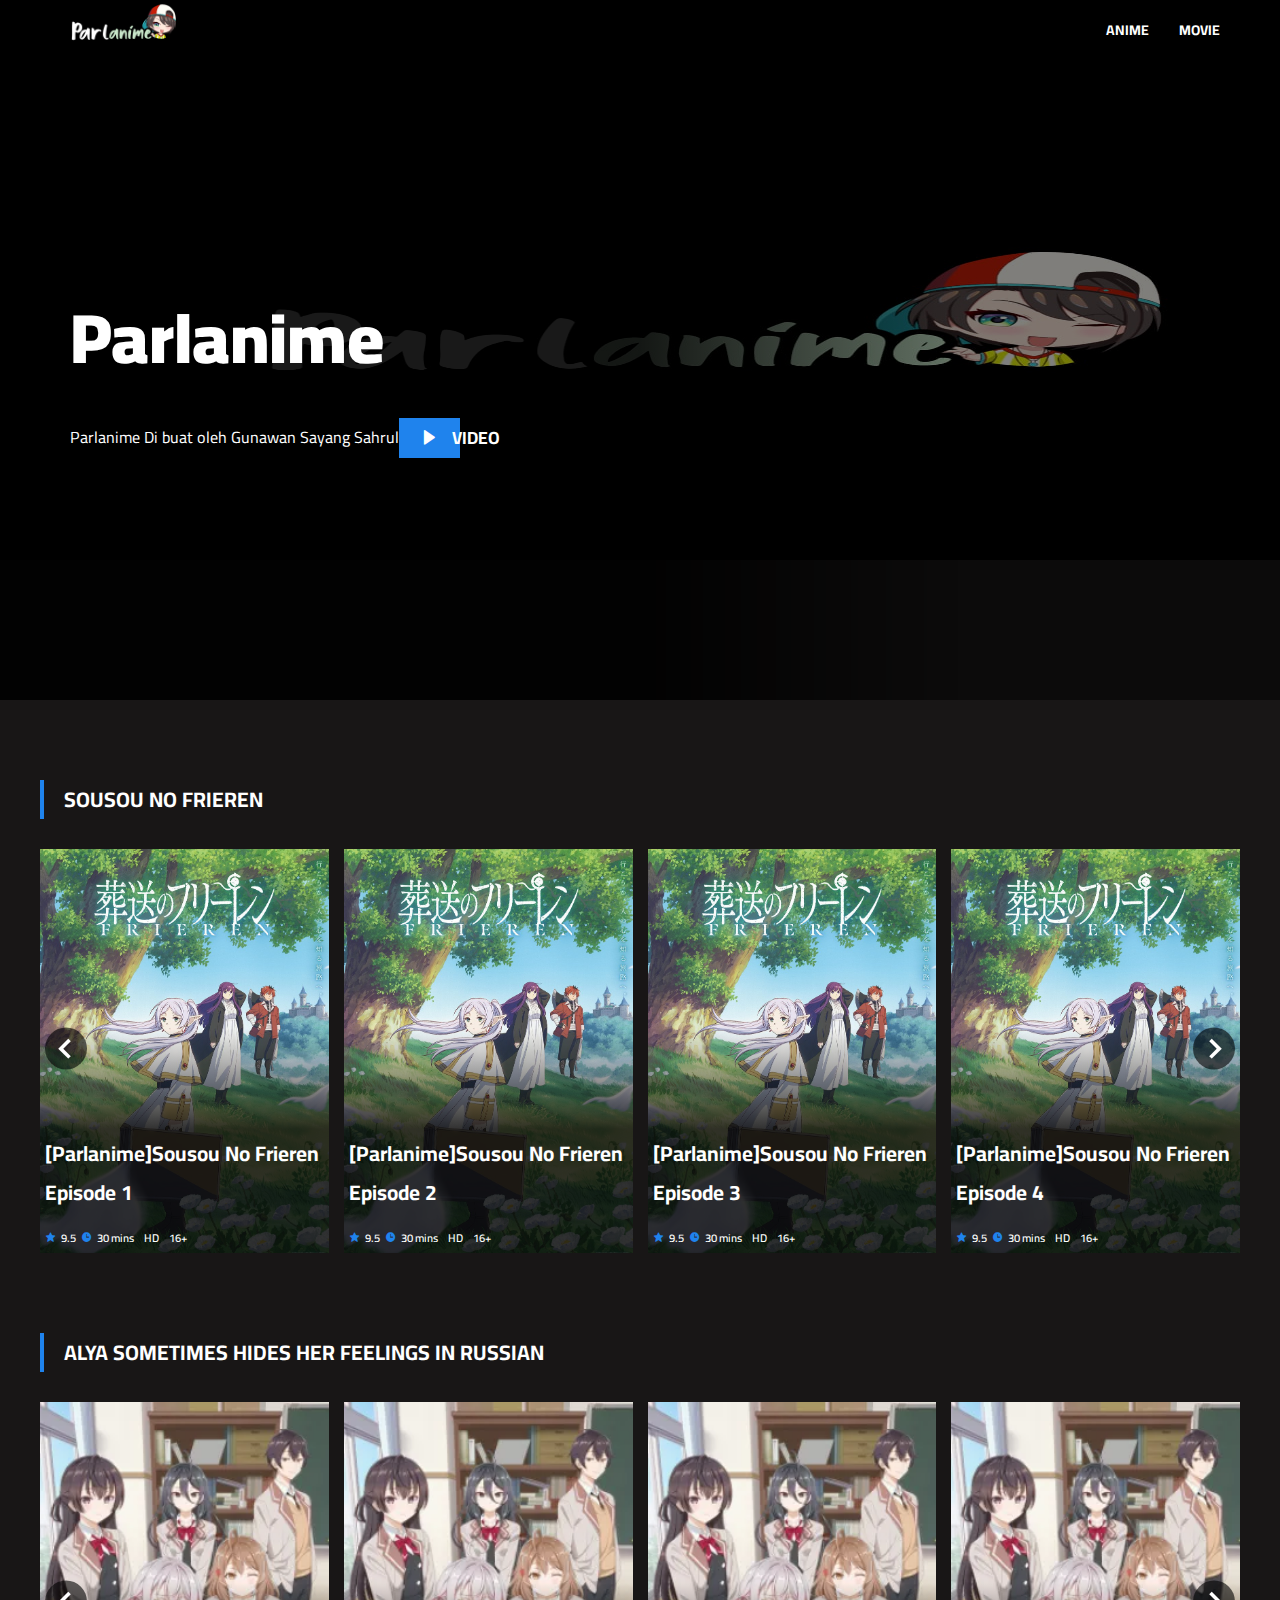
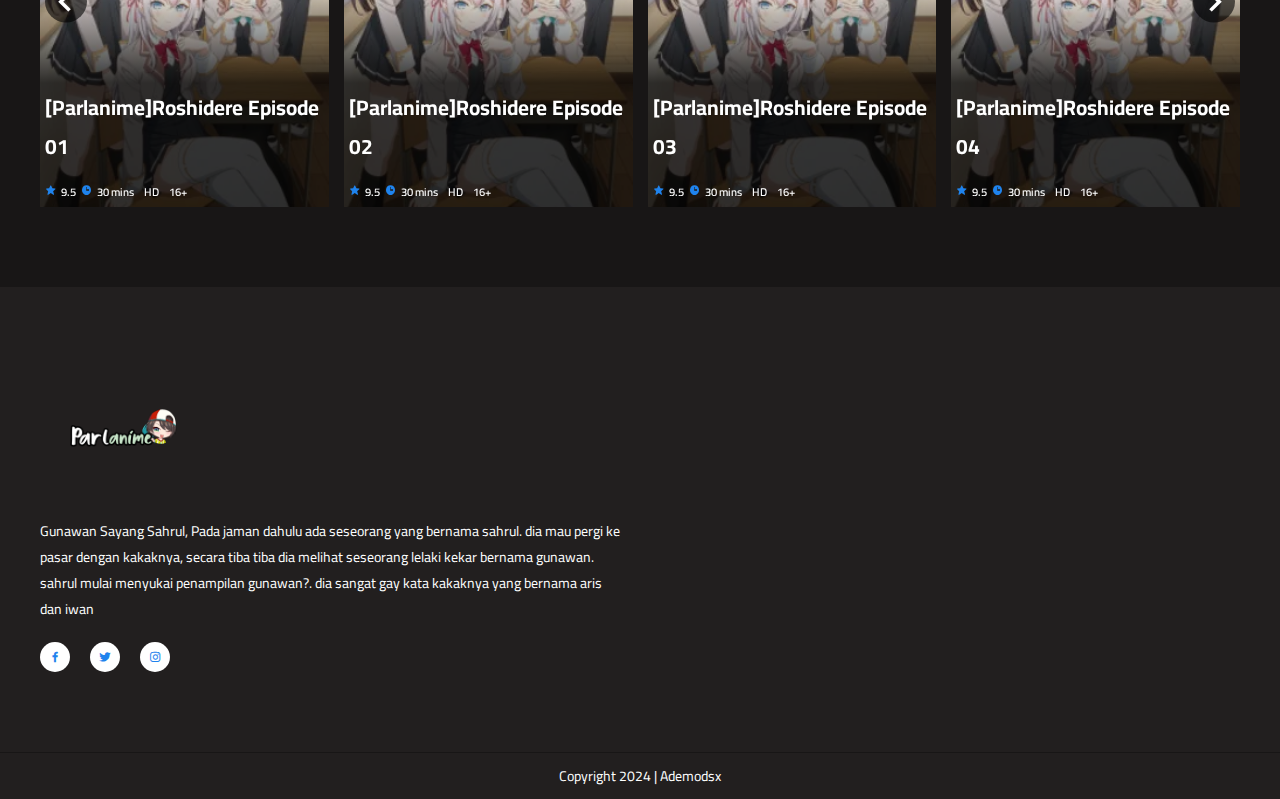
<file: index.html>
<!DOCTYPE html>
<html lang="en">

<head>
    <meta charset="UTF-8">
    <link rel="shortcut icon" type="x-icon" href="./images/logo.png">
    <meta http-equiv="X-UA-Compatible" content="IE=edge">
    <meta name="viewport" content="width=device-width, initial-scale=1.0">
    <title>
        Parlanime
    </title>
    <!-- GOOGLE FONTS -->
    <link rel="preconnect" href="https://fonts.gstatic.com">
    <link href="https://fonts.googleapis.com/css2?family=Cairo:wght@200;300;400;600;700;900&display=swap" rel="stylesheet">
    <!-- OWL CAROUSEL -->
    <link rel="stylesheet" href="https://cdnjs.cloudflare.com/ajax/libs/OwlCarousel2/2.3.4/assets/owl.carousel.min.css" integrity="sha512-tS3S5qG0BlhnQROyJXvNjeEM4UpMXHrQfTGmbQ1gKmelCxlSEBUaxhRBj/EFTzpbP4RVSrpEikbmdJobCvhE3g==" crossorigin="anonymous" />
    <!-- BOX ICONS -->
    <link href='https://unpkg.com/boxicons@2.0.7/css/boxicons.min.css' rel='stylesheet'>
    <!-- APP CSS -->
    <link rel="stylesheet" href="grid.css">
    <link rel="stylesheet" href="app.css">
</head>

<body>

    <!-- NAV -->
<div class="nav-wrapper">
    <div class="container">
        <div class="nav">
            <a href="#" class="logo">
                <img src="./images/logo.png" alt="" class="logo-image">
            </a>
            <ul class="nav-menu" id="nav-menu">
                <li><a href="https://parlanime.xyz">Anime</a></li>
                <li><a href="https://parlanime.xyz/film">Movie</a></li>
            </ul>
            <!-- MOBILE MENU TOGGLE -->
            <div class="hamburger-menu" id="hamburger-menu">
                <div class="hamburger"></div>
            </div>
        </div>
    </div>
</div>
<!-- END NAV -->
    <!-- HERO SECTION -->
    <div class="hero-section">
        <!-- HERO SLIDE -->
        <div class="hero-slide">
            <div class="owl-carousel carousel-nav-center" id="hero-carousel">
                <!-- SLIDE ITEM -->
                <div class="hero-slide-item">
                    <img src="./images/parlanime.jpg" alt="">
                    <div class="overlay"></div>
                    <div class="hero-slide-item-content">
                        <div class="item-content-wraper">
                            <div class="item-content-title top-down">
                                Parlanime
                            </div>
                            <div class="movie-infos top-down delay-2">
                                                       <div class="item-content-description top-down delay-4">
                                Parlanime Di buat oleh Gunawan Sayang Sahrul
                            </div>
                            <div class="item-action top-down delay-6">
                                <a href="#" class="btn btn-hover">
                                    <i class="bx bxs-right-arrow"></i>
                                    <span>Video</span>
                                </a>
                            </div>
                        </div>
                    </div>
                </div>
                <!-- END SLIDE ITEM -->
                
            </div>
        </div>
        <!-- END HERO SLIDE -->

    <!-- MOVIE 1 -->
    <div class="section">
        <div class="container">
            <div class="section-header">
                Sousou No Frieren
            </div>
            <div class="movies-slide carousel-nav-center owl-carousel">
                <!-- MOVIE ITEM -->
                <a href="https://www.dailymotion.com/embed/video/k4XIRDLKy7JmnyBfUaQ" class="movie-item">
                    <img src="./images/movies/parlan.jpg" alt="">
                    <div class="movie-item-content">
                        <div class="movie-item-title">
                            [Parlanime]Sousou No Frieren Episode 1
                        </div>
                        <div class="movie-infos">
                            <div class="movie-info">
                                <i class="bx bxs-star"></i>
                                <span>9.5</span>
                            </div>
                            <div class="movie-info">
                                <i class="bx bxs-time"></i>
                                <span>30 mins</span>
                            </div>
                            <div class="movie-info">
                                <span>HD</span>
                            </div>
                            <div class="movie-info">
                                <span>16+</span>
                            </div>
                        </div>
                    </div>
                </a>
                <!-- END MOVIE ITEM -->
                <!-- MOVIE ITEM -->
                <a href="https://www.dailymotion.com/embed/video/x93rtda" class="movie-item">
                    <img src="./images/movies/parlan.jpg" alt="">
                    <div class="movie-item-content">
                        <div class="movie-item-title">
                            [Parlanime]Sousou No Frieren Episode 2
                        </div>
                        <div class="movie-infos">
                            <div class="movie-info">
                                <i class="bx bxs-star"></i>
                                <span>9.5</span>
                            </div>
                            <div class="movie-info">
                                <i class="bx bxs-time"></i>
                                <span>30 mins</span>
                            </div>
                            <div class="movie-info">
                                <span>HD</span>
                            </div>
                            <div class="movie-info">
                                <span>16+</span>
                            </div>
                        </div>
                    </div>
                </a>
                <!-- END MOVIE ITEM -->
                <!-- MOVIE ITEM -->
                <a href="https://www.dailymotion.com/embed/video/x93rxcw" class="movie-item">
                    <img src="./images/movies/parlan.jpg" alt="">
                    <div class="movie-item-content">
                        <div class="movie-item-title">
                            [Parlanime]Sousou No Frieren Episode 3
                        </div>
                        <div class="movie-infos">
                            <div class="movie-info">
                                <i class="bx bxs-star"></i>
                                <span>9.5</span>
                            </div>
                            <div class="movie-info">
                                <i class="bx bxs-time"></i>
                                <span>30 mins</span>
                            </div>
                            <div class="movie-info">
                                <span>HD</span>
                            </div>
                            <div class="movie-info">
                                <span>16+</span>
                            </div>
                        </div>
                    </div>
                </a>
                <!-- END MOVIE ITEM -->
                <!-- MOVIE ITEM -->
                <a href="https://www.dailymotion.com/embed/video/x93s1mg" class="movie-item">
                    <img src="./images/movies/parlan.jpg" alt="">
                    <div class="movie-item-content">
                        <div class="movie-item-title">
                            [Parlanime]Sousou No Frieren Episode 4
                        </div>
                        <div class="movie-infos">
                            <div class="movie-info">
                                <i class="bx bxs-star"></i>
                                <span>9.5</span>
                            </div>
                            <div class="movie-info">
                                <i class="bx bxs-time"></i>
                                <span>30 mins</span>
                            </div>
                            <div class="movie-info">
                                <span>HD</span>
                            </div>
                            <div class="movie-info">
                                <span>16+</span>
                            </div>
                        </div>
                    </div>
                </a>
                <!-- END MOVIE ITEM -->
                <!-- MOVIE ITEM -->
                <a href="https://www.dailymotion.com/embed/video/x93s2ky" class="movie-item">
                    <img src="./images/movies/parlan.jpg" alt="">
                    <div class="movie-item-content">
                        <div class="movie-item-title">
                            [Parlanime]Sousou No Frieren Episode 5
                        </div>
                        <div class="movie-infos">
                            <div class="movie-info">
                                <i class="bx bxs-star"></i>
                                <span>9.5</span>
                            </div>
                            <div class="movie-info">
                                <i class="bx bxs-time"></i>
                                <span>30 mins</span>
                            </div>
                            <div class="movie-info">
                                <span>HD</span>
                            </div>
                            <div class="movie-info">
                                <span>16+</span>
                            </div>
                        </div>
                    </div>
                </a>
                <!-- END MOVIE ITEM -->
            </div>
        </div>
    </div>
    <!-- END LATEST MOVIES SECTION -!>

    <!-- MOVIE 2 -->
    <div class="section">
        <div class="container">
            <div class="section-header">
                Alya Sometimes Hides Her Feelings in Russian
            </div>
            <div class="movies-slide carousel-nav-center owl-carousel">
                <!-- MOVIE ITEM -->
                <a href="https://www.dailymotion.com/embed/video/x93sin4" class="movie-item">
                    <img src="./images/movies/alya.jpg" alt="">
                    <div class="movie-item-content">
                        <div class="movie-item-title">
                            [Parlanime]Roshidere Episode 01
                        </div>
                        <div class="movie-infos">
                            <div class="movie-info">
                                <i class="bx bxs-star"></i>
                                <span>9.5</span>
                            </div>
                            <div class="movie-info">
                                <i class="bx bxs-time"></i>
                                <span>30 mins</span>
                            </div>
                            <div class="movie-info">
                                <span>HD</span>
                            </div>
                            <div class="movie-info">
                                <span>16+</span>
                            </div>
                        </div>
                    </div>
                </a>
                <!-- END MOVIE ITEM -->
                <!-- MOVIE ITEM -->
                <a href="https://www.dailymotion.com/embed/video/x93siw8" class="movie-item">
                    <img src="./images/movies/alya.jpg" alt="">
                    <div class="movie-item-content">
                        <div class="movie-item-title">
                            [Parlanime]Roshidere Episode 02
                        </div>
                        <div class="movie-infos">
                            <div class="movie-info">
                                <i class="bx bxs-star"></i>
                                <span>9.5</span>
                            </div>
                            <div class="movie-info">
                                <i class="bx bxs-time"></i>
                                <span>30 mins</span>
                            </div>
                            <div class="movie-info">
                                <span>HD</span>
                            </div>
                            <div class="movie-info">
                                <span>16+</span>
                            </div>
                        </div>
                    </div>
                </a>
                <!-- END MOVIE ITEM -->
                <!-- MOVIE ITEM -->
                <a href="https://www.dailymotion.com/embed/video/x93sjao" class="movie-item">
                    <img src="./images/movies/alya.jpg" alt="">
                    <div class="movie-item-content">
                        <div class="movie-item-title">
                            [Parlanime]Roshidere Episode 03
                        </div>
                        <div class="movie-infos">
                            <div class="movie-info">
                                <i class="bx bxs-star"></i>
                                <span>9.5</span>
                            </div>
                            <div class="movie-info">
                                <i class="bx bxs-time"></i>
                                <span>30 mins</span>
                            </div>
                            <div class="movie-info">
                                <span>HD</span>
                            </div>
                            <div class="movie-info">
                                <span>16+</span>
                            </div>
                        </div>
                    </div>
                </a>
                <!-- END MOVIE ITEM -->
                <!-- MOVIE ITEM -->
                <a href="https://www.dailymotion.com/embed/video/x93sjhw" class="movie-item">
                    <img src="./images/movies/alya.jpg" alt="">
                    <div class="movie-item-content">
                        <div class="movie-item-title">
                            [Parlanime]Roshidere Episode 04
                        </div>
                        <div class="movie-infos">
                            <div class="movie-info">
                                <i class="bx bxs-star"></i>
                                <span>9.5</span>
                            </div>
                            <div class="movie-info">
                                <i class="bx bxs-time"></i>
                                <span>30 mins</span>
                            </div>
                            <div class="movie-info">
                                <span>HD</span>
                            </div>
                            <div class="movie-info">
                                <span>16+</span>
                            </div>
                        </div>
                    </div>
                </a>
                <!-- END MOVIE ITEM -->
                <!-- MOVIE ITEM -->
                <a href="https://www.dailymotion.com/embed/video/x93unso" class="movie-item">
                    <img src="./images/movies/alya.jpg" alt="">
                    <div class="movie-item-content">
                        <div class="movie-item-title">
                            [Parlanime]Roshidere Episode 05
                        </div>
                        <div class="movie-infos">
                            <div class="movie-info">
                                <i class="bx bxs-star"></i>
                                <span>9.5</span>
                            </div>
                            <div class="movie-info">
                                <i class="bx bxs-time"></i>
                                <span>30 mins</span>
                            </div>
                            <div class="movie-info">
                                <span>HD</span>
                            </div>
                            <div class="movie-info">
                                <span>16+</span>
                            </div>
                        </div>
                    </div>
                </a>
                <!-- END MOVIE ITEM -->
                <!-- MOVIE ITEM -->
                <a href="https://www.dailymotion.com/embed/video/x93siaw" class="movie-item">
                    <img src="./images/movies/alya.jpg" alt="">
                    <div class="movie-item-content">
                        <div class="movie-item-title">
                            [Parlanime]Roshidere Episode 06
                        </div>
                        <div class="movie-infos">
                            <div class="movie-info">
                                <i class="bx bxs-star"></i>
                                <span>9.5</span>
                            </div>
                            <div class="movie-info">
                                <i class="bx bxs-time"></i>
                                <span>30 mins</span>
                            </div>
                            <div class="movie-info">
                                <span>HD</span>
                            </div>
                            <div class="movie-info">
                                <span>16+</span>
                            </div>
                        </div>
                    </div>
                </a>
                <!-- END MOVIE ITEM -->
                <!-- MOVIE ITEM -->
                <a href="https://parlanime.xyz/a" class="movie-item">
                    <img src="./images/movies/alya.jpg" alt="">
                    <div class="movie-item-content">
                        <div class="movie-item-title">
                            [Parlanime]Roshidere Episode 07
                        </div>
                        <div class="movie-infos">
                            <div class="movie-info">
                                <i class="bx bxs-star"></i>
                                <span>9.5</span>
                            </div>
                            <div class="movie-info">
                                <i class="bx bxs-time"></i>
                                <span>30 mins</span>
                            </div>
                            <div class="movie-info">
                                <span>HD</span>
                            </div>
                            <div class="movie-info">
                                <span>16+</span>
                            </div>
                        </div>
                    </div>
                </a>
                <!-- END MOVIE ITEM -->
              </div>
        </div>
    </div>
    <!-- END LATEST MOVIES SECTION -!>

    
    
    
    <!-- FOOTER SECTION -->
    <footer class="section">
        <div class="container">
            <div class="row">
                <div class="col-4 col-md-6 col-sm-12">
                    <div class="content">
                        <a href="#" class="logo">
                <img src="./images/logo.png" alt="" class="logo-image">
            </a>
                        <p>
                            Gunawan Sayang Sahrul, Pada jaman dahulu ada seseorang yang bernama sahrul. dia mau pergi ke pasar dengan kakaknya, secara tiba tiba dia melihat seseorang lelaki kekar bernama gunawan. sahrul mulai menyukai penampilan gunawan?. dia sangat gay kata kakaknya yang bernama aris dan iwan
                        </p>
                        <div class="social-list">
                            <a href="#" class="social-item">
                                <i class="bx bxl-facebook"></i>
                            </a>
                            <a href="#" class="social-item">
                                <i class="bx bxl-twitter"></i>
                            </a>
                            <a href="#" class="social-item">
                                <i class="bx bxl-instagram"></i>
                            </a>
                        </div>
                    </div>
                </div>
                        
    </footer>
    <!-- END FOOTER SECTION -->

    <!-- COPYRIGHT SECTION -->
    <div class="copyright">
        Copyright 2024 | Ademodsx  
    </div>
    <!-- END COPYRIGHT SECTION -->

    <!-- SCRIPT -->
    <!-- JQUERY -->
    <script src="https://code.jquery.com/jquery-3.6.0.min.js" integrity="sha256-/xUj+3OJU5yExlq6GSYGSHk7tPXikynS7ogEvDej/m4=" crossorigin="anonymous"></script>
    <!-- OWL CAROUSEL -->
    <script src="https://cdnjs.cloudflare.com/ajax/libs/OwlCarousel2/2.3.4/owl.carousel.min.js" integrity="sha512-bPs7Ae6pVvhOSiIcyUClR7/q2OAsRiovw4vAkX+zJbw3ShAeeqezq50RIIcIURq7Oa20rW2n2q+fyXBNcU9lrw==" crossorigin="anonymous"></script>
    <!-- APP SCRIPT -->
    <script src="app.js"></script>

</body>

</html>
</file>
<file: grid.css>
.row {
    display: flex;
    flex-wrap: wrap;
    margin: 0 -15px;
}

[class*="col-"] {
    padding: 0 15px;
}

.col-1 {
    width: 8.33%;
}

.col-2 {
    width: 16.66%;
}

.col-3 {
    width: 25%;
}

.col-4 {
    width: 33.33%;
}

.col-5 {
    width: 41.66%;
}

.col-6 {
    width: 50%;
}

.col-7 {
    width: 58.33%;
}

.col-8 {
    width: 66.66%;
}

.col-9 {
    width: 75%;
}

.col-10 {
    width: 83.33%;
}

.col-11 {
    width: 91.66%;
}

.col-12 {
    width: 100%;
}

/* MEDIUM SCREEN */

@media only screen and (max-width: 1280px) {
    .col-md-1 {
        width: 8.33%;
    }

    .col-md-2 {
        width: 16.66%;
    }

    .col-md-3 {
        width: 25%;
    }

    .col-md-4 {
        width: 33.33%;
    }

    .col-md-5 {
        width: 41.66%;
    }

    .col-md-6 {
        width: 50%;
    }

    .col-md-7 {
        width: 58.33%;
    }

    .col-md-8 {
        width: 66.66%;
    }

    .col-md-9 {
        width: 75%;
    }

    .col-md-10 {
        width: 83.33%;
    }

    .col-md-11 {
        width: 91.66%;
    }

    .col-md-12 {
        width: 100%;
    }
}

/* SMALL SCREEN */

@media only screen and (max-width: 850px) {
    .col-sm-1 {
        width: 8.33%;
    }

    .col-sm-2 {
        width: 16.66%;
    }

    .col-sm-3 {
        width: 25%;
    }

    .col-sm-4 {
        width: 33.33%;
    }

    .col-sm-5 {
        width: 41.66%;
    }

    .col-sm-6 {
        width: 50%;
    }

    .col-sm-7 {
        width: 58.33%;
    }

    .col-sm-8 {
        width: 66.66%;
    }

    .col-sm-9 {
        width: 75%;
    }

    .col-sm-10 {
        width: 83.33%;
    }

    .col-sm-11 {
        width: 91.66%;
    }

    .col-sm-12 {
        width: 100%;
    }
}
</file>
<file: app.css>
:root {
    --main-color: #1f83ed;
    --body-bg: #181616;
    --box-bg: #221f1f;
    --text-color: #ffffff;

    --nav-height: 60px;
    --space-top: 30px;
}

* {
    padding: 0;
    margin: 0;
    box-sizing: border-box;
}

html {
    font-size: 16px;
}

body {
    font-family: "Cairo", sans-serif;
    background-color: var(--body-bg);
    color: var(--text-color);
    padding-top: var(--nav-height);
}

a {
    text-decoration: none;
    color: unset;
}

img {
    max-width: 100%;
}

.main-color {
    color: var(--main-color);
}

.container {
    max-width: 1920px;
    padding: 0 40px;
    margin: auto;
}

.overlay {
    position: absolute;
    top: 0;
    right: 0;
    bottom: 0;
    left: 0;
    background-color: rgba(0, 0, 0, 0.5);
}

.nav-wrapper {
    position: fixed;
    top: 0;
    left: 0;
    width: 100%;
    z-index: 99;
    background-color: #000000;
}

.nav {
    display: flex;
    align-items: center;
    justify-content: space-between;
    color: var(--text-color);
    height: var(--nav-height);
}

.nav a {
    color: var(--text-color);
}

.logo {
    font-size: 2rem;
    font-weight: 900;
}

.nav-menu {
    list-style-type: none;
    display: flex;
    align-items: center;
    padding: 0 20px;
}

.nav-menu li ~ li {
    margin-left: 30px;
}

.nav-menu a {
    text-transform: uppercase;
    font-weight: 700;
}

.nav-menu a:hover {
    color: var(--main-color);
}

.nav-menu a.btn:hover,
a.logo:hover,
a.movie-item:hover {
    color: unset;
}

.btn {
    color: #ffffff;
    padding: 0.25rem 1.5rem;
    text-transform: uppercase;
    font-size: 1.25rem;
    font-weight: 700;
    display: inline-flex;
    position: relative;
    align-items: center;
}

.btn-hover::before {
    z-index: 1;
    content: "";
    position: absolute;
    top: 0;
    left: 0;
    width: 50%;
    height: 100%;
    background-color: var(--main-color);
    transition: 0.3s ease-in-out;
}

.btn-hover:hover::before {
    width: 100%;
}

.btn i,
.btn span {
    z-index: 1;
}

.btn i {
    margin-right: 1rem;
}

.hamburger-menu {
    --size: 30px;
    height: var(--size);
    width: var(--size);
    cursor: pointer;
    z-index: 101;
    position: relative;
    display: none;
    align-items: center;
}

.hamburger {
    position: relative;
}

.hamburger,
.hamburger::before,
.hamburger::after {
    width: var(--size);
    height: 3px;
    border-radius: 0.5rem;
    background-color: var(--text-color);
    transition: 0.4s;
}

.hamburger::before,
.hamburger::after {
    content: "";
    position: absolute;
    left: 0;
}

.hamburger::before {
    top: -10px;
}

.hamburger::after {
    bottom: -10px;
}

.hamburger-menu.active .hamburger {
    background-color: transparent;
}

.hamburger-menu.active .hamburger::before {
    transform-origin: top left;
    transform: rotate(45deg);
    left: 6px;
}

.hamburger-menu.active .hamburger::after {
    transform-origin: bottom left;
    transform: rotate(-45deg);
    left: 6px;
}

.hero-slide-item {
    padding-top: 40%;
    position: relative;
    overflow: hidden;
}

.hero-slide-item img {
    width: 100%;
    position: absolute;
    top: 0;
    left: 0;
}

.hero-slide-item-content {
    position: absolute;
    top: 0;
    left: 0;
    width: 100%;
    height: 100%;
    color: var(--text-color);
    display: flex;
}

.item-content-wraper {
    padding-left: 5rem;
    width: 40%;
    background-color: rgba(0, 0, 0, 0.8);
    display: flex;
    flex-direction: column;
    justify-content: center;
    position: relative;
}

.item-content-wraper::before {
    content: "";
    position: absolute;
    top: 0;
    left: 100%;
    width: 50%;
    height: 100%;
    background: linear-gradient(to right, rgba(0, 0, 0, 0.8), rgba(0, 0, 0, 0));
}

.item-content-title {
    font-size: 5rem;
    line-height: 5rem;
    font-weight: 900;
}

.movie-infos {
    display: flex;
    align-items: center;
    flex-wrap: wrap;
    margin-top: calc(var(--space-top) / 2);
}

.movie-info {
    display: flex;
    align-items: center;
    font-size: 0.8rem;
    font-weight: 600;
}

.movie-info span {
    margin-left: 5px;
}

.movie-info i {
    color: var(--main-color);
}

.movie-info ~ .movie-info {
    margin-left: 5px;
}

.item-content-description {
    font-size: 1.15rem;
    margin-top: var(--space-top);
    line-height: 1.5rem;
}

.item-action {
    margin-top: var(--space-top);
}

.carousel-nav-center {
    position: relative;
}

.carousel-nav-center .owl-nav button i {
    font-size: 3rem;
}

.carousel-nav-center .owl-nav button {
    position: absolute;
    top: 50%;
    transform: translateY(-50%);
}

.carousel-nav-center .owl-nav .owl-prev {
    position: absolute;
    left: 5px;
}

.carousel-nav-center .owl-nav .owl-next {
    position: absolute;
    right: 5px;
}

.owl-nav button {
    border: none;
    outline: none;
}

.owl-nav button i {
    background-color: rgba(0, 0, 0, 0.6);
    border-radius: 50%;
}

.owl-nav button:hover i {
    color: var(--main-color);
}

.top-down {
    transform: translateY(-50px);
    visibility: hidden;
    opacity: 0;
    transition: 0.5s ease-in-out;
}

.delay-2 {
    transition-delay: 0.2s;
}

.delay-4 {
    transition-delay: 0.4s;
}

.delay-6 {
    transition-delay: 0.6s;
}

.delay-8 {
    transition-delay: 0.8s;
}

.owl-item.active .top-down {
    transform: translateY(0);
    visibility: visible;
    opacity: 1;
}

.movie-item {
    display: block;
    position: relative;
    overflow: hidden;
    padding-top: 140%;
    cursor: pointer;
}

.movie-item img {
    position: absolute;
    top: 0;
    left: 0;
    width: 100%;
    transition: transform 0.3s linear;
}

.movie-item:hover img {
    transform: scale(1.2);
}

.movie-item-content {
    position: absolute;
    bottom: 0;
    left: 0;
    width: 100%;
    padding: 5px;
    background-color: rgba(0, 0, 0, 0.8);
}

.movie-item-content::before {
    content: "";
    position: absolute;
    bottom: 100%;
    left: 0;
    width: 100%;
    height: 100px;
    background: linear-gradient(to top, rgba(0, 0, 0, 0.8), rgba(0, 0, 0, 0));
}

.movie-item-title {
    color: var(--text-color);
    font-size: 1.5rem;
    position: relative;
    font-weight: 700;
}

.section {
    padding-top: 80px;
}

.section-header {
    margin-bottom: 30px;
    padding-left: 20px;
    text-transform: uppercase;
    font-size: 1.5rem;
    font-weight: 700;
    border-left: 4px solid var(--main-color);
    display: flex;
    align-items: center;
}

.pricing-header {
    margin-bottom: 30px;
    text-align: center;
    font-size: 2rem;
    font-weight: 700;
    text-transform: uppercase;
}

.pricing-box {
    padding: 50px;
    margin: 15px 0;
    background-color: var(--box-bg);
    border-top: 5px solid transparent;
    transition: transform 0.3s ease-in-out;
}

.pricing-box:hover {
    transform: translateY(-20px);
}

.pricing-box.hightlight {
    border-top: 5px solid var(--main-color);
}

.pricing-box-header {
    display: flex;
    align-items: center;
    justify-content: space-between;
    font-size: 1.5rem;
}

.pricing-price {
    font-weight: 700;
}

.pricing-price span {
    font-size: 1rem;
}

.pricing-box-content {
    text-align: center;
    margin-top: 60px;
    font-size: 1.25rem;
}

.pricing-box-action {
    text-align: center;
    margin-top: 60px;
}

footer.section {
    margin-top: 80px;
    padding-bottom: 80px;
    position: relative;
    background-color: var(--box-bg);
}

footer a:hover {
    color: var(--main-color);
}

footer a.logo {
    margin-top: -2.5rem;
    display: block;
}

footer a.logo:hover {
    color: unset;
}

.social-list {
    display: flex;
    align-items: center;
    margin-top: 20px;
}

.social-item {
    --size: 30px;
    height: var(--size);
    width: var(--size);
    display: grid;
    place-items: center;
    border-radius: 50%;
    background-color: var(--text-color);
    color: var(--main-color);
}

.social-item:hover {
    background-color: var(--main-color);
    color: var(--text-color);
}

.social-item ~ .social-item {
    margin-left: 20px;
}

footer .content {
    margin-top: 20px;
}

.footer-menu {
    list-style-type: none;
}

.footer-menu a {
    display: inline-block;
    transition: transform 0.2s ease-in-out;
}

.footer-menu a:hover {
    transform: translateX(5px);
}

.copyright {
    padding: 10px;
    border-top: 1px solid var(--body-bg);
    background-color: var(--box-bg);
    text-align: center;
}

/* RESPONSIVE */

@media only screen and (max-width: 1280px) {
    html {
        font-size: 14px;
    }

    .hero-slide-item {
        padding-top: 50%;
    }

    .item-content-wraper {
        width: 50%;
    }
}

@media only screen and (max-width: 850px) {
    html {
        font-size: 12px;
    }

    .container {
        padding: 0 15px;
    }

    .hero-slide-item {
        height: max-content;
        padding-top: unset;
    }

    .item-content-wraper {
        width: 100%;
        height: 100%;
        padding-bottom: 20px;
        padding-right: 5rem;
        background-color: rgba(0, 0, 0, 0.2);
    }

    .hero-slide-item-content {
        position: relative;
    }

    .hero-slide-item img {
        height: 100%;
    }

    .item-content-title {
        font-size: 3rem;
    }

    .hamburger-menu {
        display: grid;
    }

    .nav-menu {
        /* display: none; */
        position: absolute;
        top: 100%;
        left: -100%;
        background-color: #000000;
        flex-direction: column;
        width: 80%;
        height: 100vh;
        padding: 20px;
        transition: 0.3s ease-in-out;
    }

    .nav-menu li {
        margin: 10px 30px;
    }

    .nav-menu.active {
        left: 0;
    }
}

.logo-image {
    width: 150px; /* Sesuaikan ukuran sesuai kebutuhan */
    height: auto;
}
</file>
